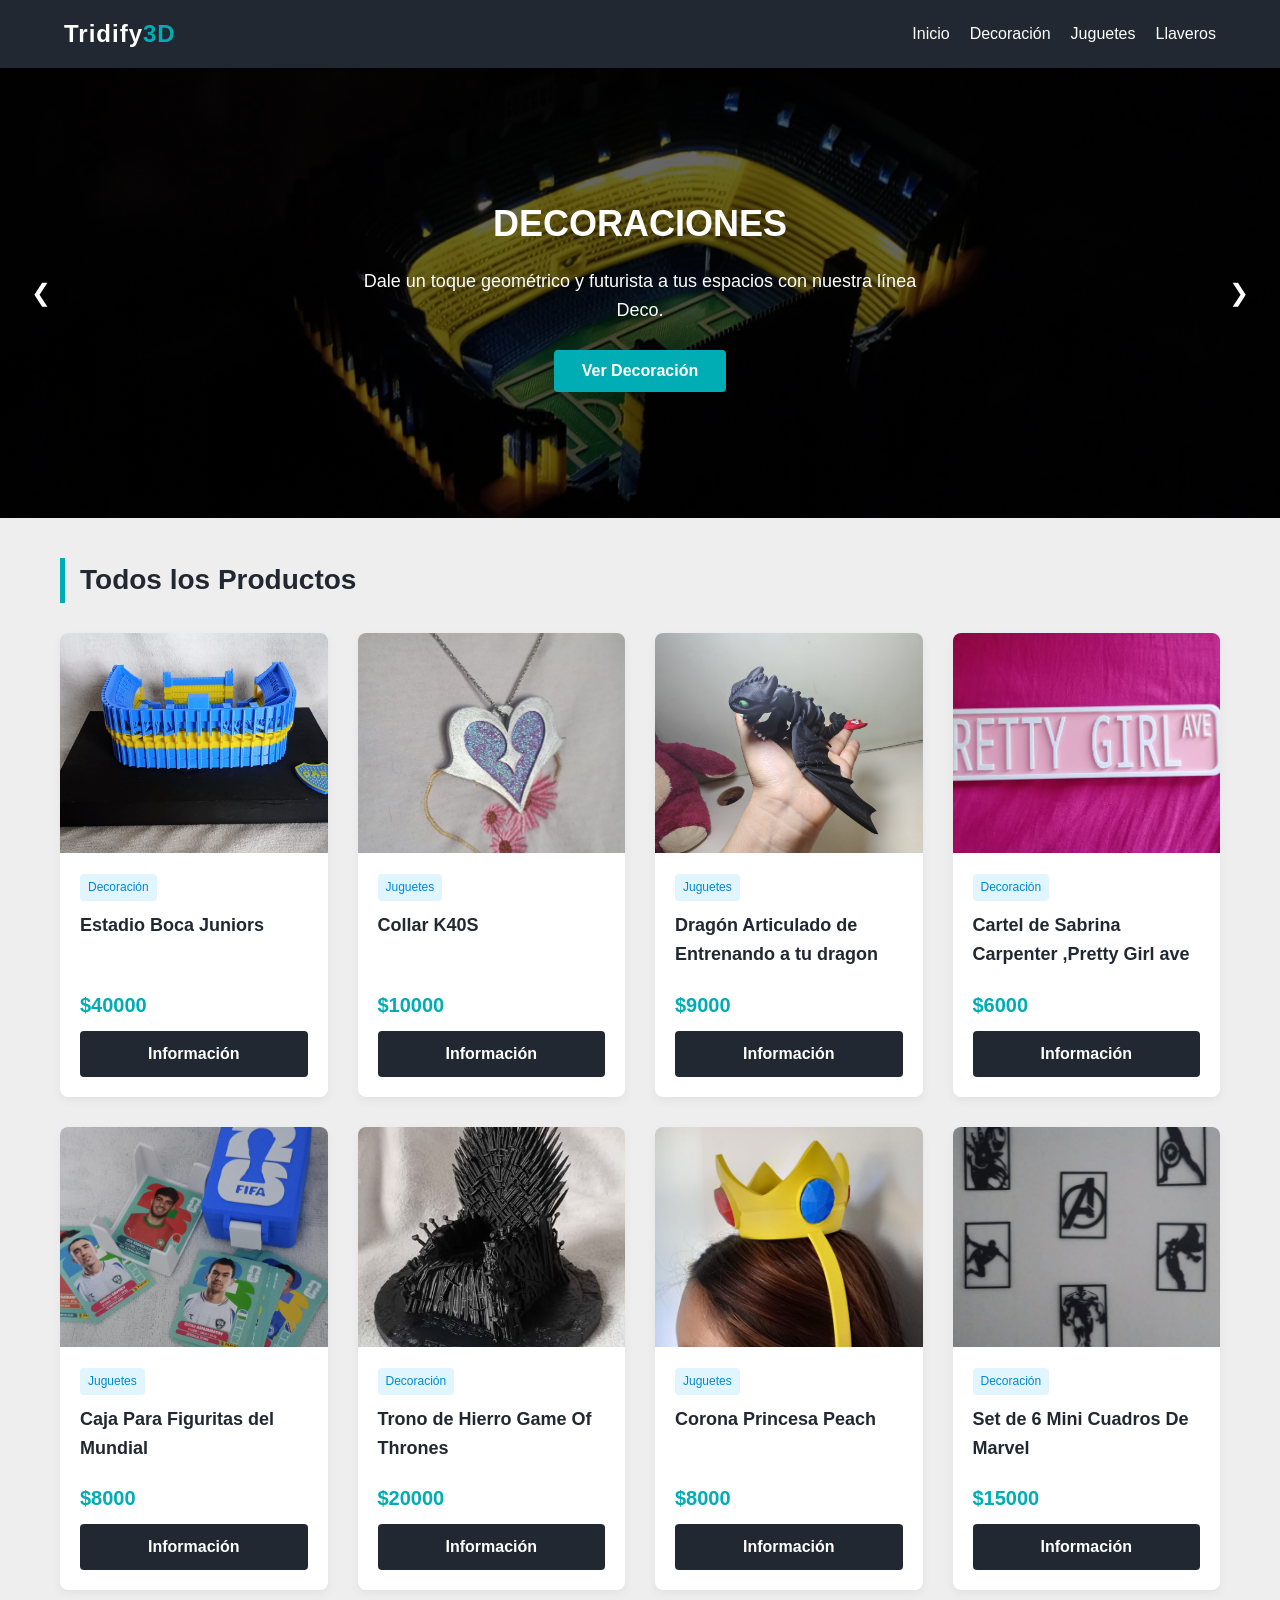
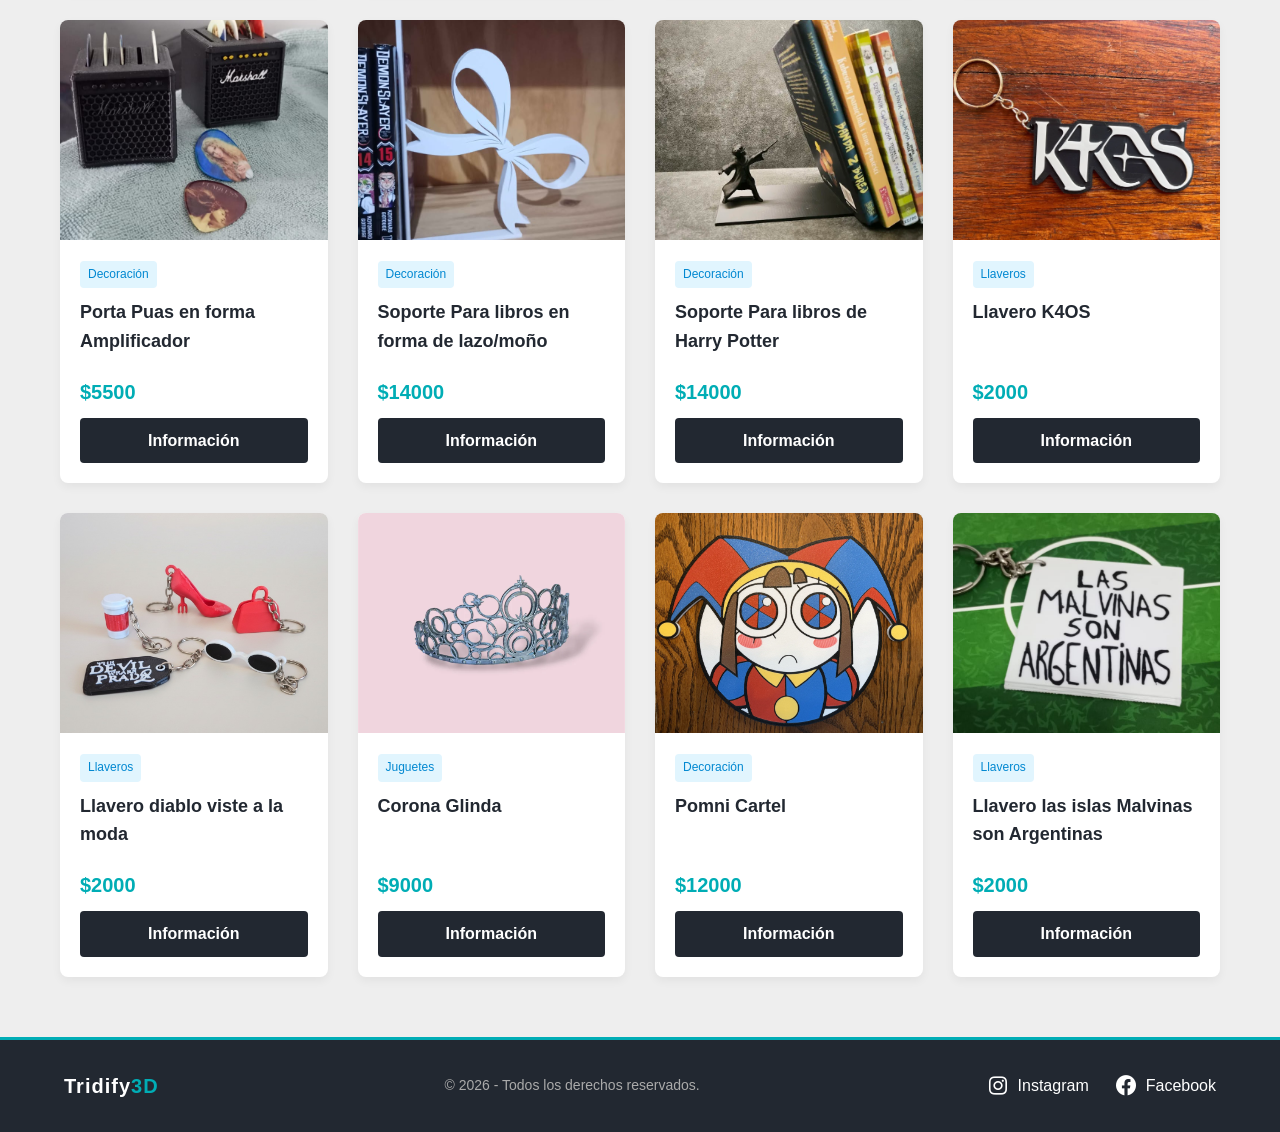
<file: index.html>
<!DOCTYPE html>
<html lang="es">
<head>
    <meta charset="UTF-8">
    <meta name="viewport" content="width=device-width, initial-scale=1.0">
    <title>Catálogo Impresiones 3D</title>
    <link rel="stylesheet" href="css/principal.css">
</head>
<body>

    <header class="navbar">
        <div class="logo">Tridify<span>3D</span></div>
        <button class="menu-toggle" id="mobile-menu-btn" aria-label="Abrir menú">☰</button>
        <ul class="nav-links" id="nav-links">
            <li><a href="#" onclick="filtrar('Todos')">Inicio</a></li>
            <li><a href="#" onclick="filtrar('Decoración')">Decoración</a></li>
            <li><a href="#" onclick="filtrar('Juguetes')">Juguetes</a></li>
            <li><a href="#" onclick="filtrar('Llaveros')">Llaveros</a></li>
                
            </li>
        </ul>
    </header>

    <section class="carousel-container">
        <div class="carousel-slider" id="carousel-slider">
            <div class="slide active" style="background-image: linear-gradient(rgba(0,0,0,0.6), rgba(0,0,0,0.6)), url('img/cancha6.jpeg');">
                <div class="slide-content">
                    <h2>Decoraciones</h2>
                    <p>Dale un toque geométrico y futurista a tus espacios con nuestra línea Deco.</p>
                    <button class="btn-slider" onclick="filtrar('Decoración')">Ver Decoración</button>
                </div>
            </div>
            <div class="slide" style="background-image: linear-gradient(rgba(0,0,0,0.6), rgba(0,0,0,0.6)), url('img/dragon3.jpg');">
                <div class="slide-content">
                    <h2>Juguetes</h2>
                    <p>Dragones, pulpos y figuras interactivas con máxima movilidad.</p>
                    <button class="btn-slider" onclick="filtrar('Juguetes')">Ver Juguetes</button>
                </div>
            </div>
            <div class="slide" style="background-image: linear-gradient(rgba(0,0,0,0.6), rgba(0,0,0,0.6)), url('img/visteALamoda.jpeg');">
                <div class="slide-content">
                    <h2>Llaveros por mayor</h2>
                    <p>Llaveros por mayor para destacar en los eventos o regalarle a tus amigos.</p>
                    <button class="btn-slider" onclick="filtrar('Llaveros')">Ver Llaveros</button>
                </div>
            </div>
        </div>
        <button class="carousel-control prev" onclick="cambiarSlide(-1)">&#10094;</button>
        <button class="carousel-control next" onclick="cambiarSlide(1)">&#10095;</button>
    </section>

    <main class="container">
        <h2 class="section-title" id="categoria-titulo">Todos los Productos</h2>
        <div class="product-grid" id="catalogo">
            </div>
    </main>
    <footer class="main-footer">
        <div class="footer-content">
            <p class="footer-logo">Tridify<span>3D</span></p>
            <p class="footer-text">&copy; 2026 - Todos los derechos reservados.</p>
            
            <div class="footer-socials">
                <a href="https://www.instagram.com/TU_USUARIO" target="_blank" rel="noopener noreferrer" class="social-link">
                    <i class='bx bxl-instagram'></i>
                    <span>Instagram</span>
                </a>
                
                <a href="https://www.facebook.com/profile.php?id=61585576570209" target="_blank" rel="noopener noreferrer" class="social-link">
                    <i class='bx bxl-facebook-circle'></i>
                    <span>Facebook</span>
                </a>
            </div>
        </div>
    </footer>
<link href='https://unpkg.com/boxicons@2.1.4/css/boxicons.min.css' rel='stylesheet'>
    <script src="js/script.js"></script>
</body>
</html>
</file>
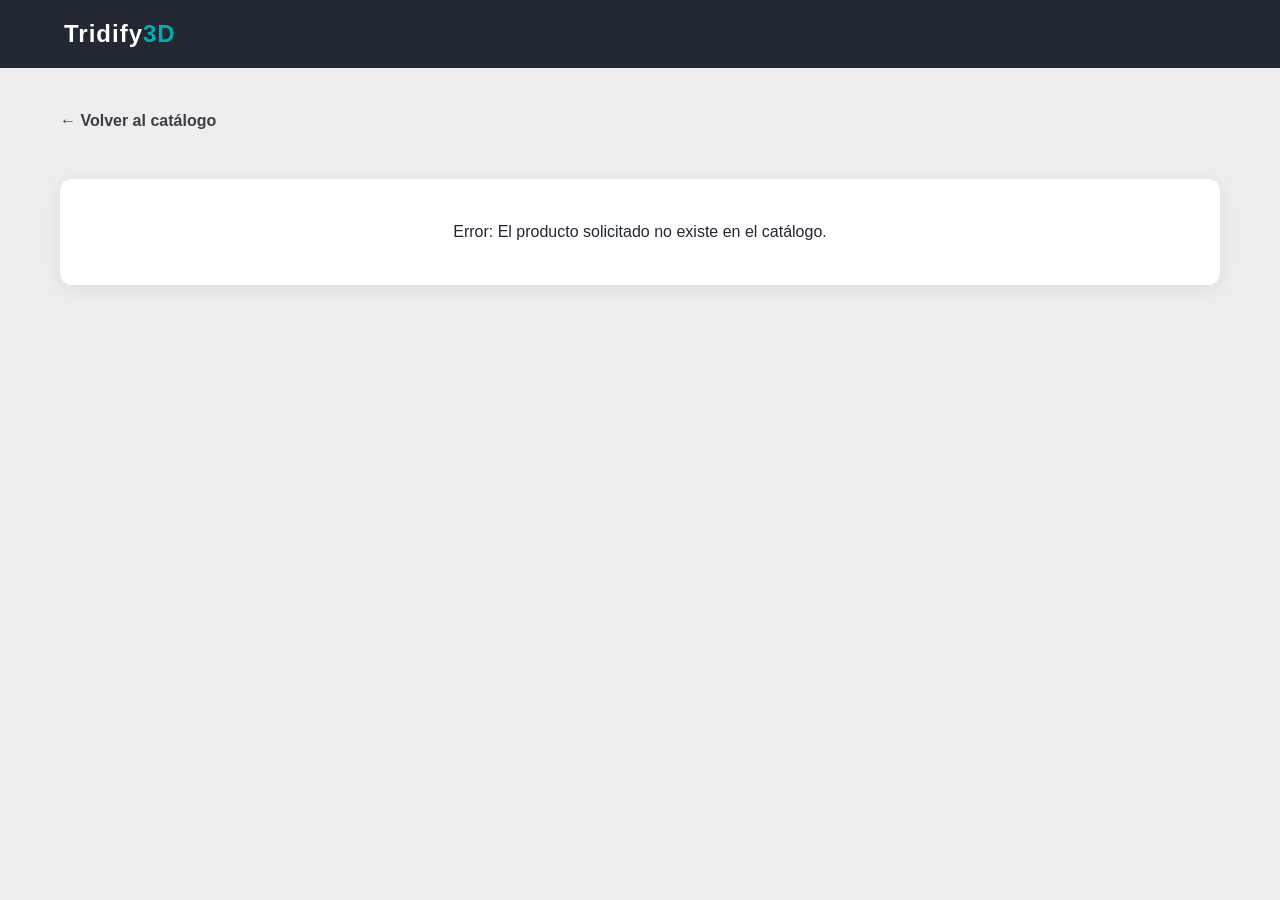
<file: producto.html>
<!DOCTYPE html>
<html lang="es">
<head>
    <meta charset="UTF-8">
    <meta name="viewport" content="width=device-width, initial-scale=1.0">
    <title>Detalle del Producto - Tridify3D</title>
    <link rel="stylesheet" href="css/principal.css">
</head>
<body>

    <header class="navbar">
        <a href="index.html" class="logo">Tridify<span>3D</span></a>
    </header>

    <main class="container">
        <a href="index.html" class="btn-back">← Volver al catálogo</a>
        
        <div class="product-detail-container">
            <div class="detail-carousel" id="slider-producto">
                <div class="carousel-slider" id="imagenes-container">
                    </div>
                <button class="carousel-control prev" id="btn-prev">&#10094;</button>
                <button class="carousel-control next" id="btn-next">&#10095;</button>
            </div>

            <div class="detail-info">
                <span class="tag" id="prod-cat">Categoría</span>
                <h1 id="prod-nombre">Nombre del Producto</h1>
                <p class="price" id="prod-precio">$0</p>
                <p id="prod-desc">Cargando descripción...</p>
                
                <a href="#" id="btn-wsp" class="btn-whatsapp" target="_blank">💬 Pedir por WhatsApp</a>
            </div>
        </div>
    </main>

    <script src="js/script.js"></script>
    
    <script>
        // Variables globales para el control del carrusel interno
        let fotoActual = 0;
        let totalFotos = 0;

        function cambiarFoto(direccion) {
            const fotos = document.querySelectorAll('#imagenes-container .slide');
            if (fotos.length === 0) return;
            
            fotos[fotoActual].classList.remove('active');
            fotoActual = (fotoActual + direccion + fotos.length) % fotos.length;
            fotos[fotoActual].classList.add('active');
        }

        // Ejecutar ni bien la página esté lista
        window.addEventListener('load', () => {
            const miTelefono = "62397827"; // Reemplaza con tu celular real con código de país

            // 1. Obtener el ID desde la URL
            const urlParams = new URLSearchParams(window.location.search);
            const prodId = parseInt(urlParams.get('id'));

            // 2. Verificar si la lista 'productos' existe y buscar el elemento
            if (typeof productos !== 'undefined' && productos.length > 0) {
                const prod = productos.find(p => p.id === prodId);

                if (prod) {
                    // 3. Reemplazar los textos fijos por los reales del producto
                    document.getElementById('prod-cat').innerText = prod.categoria;
                    document.getElementById('prod-nombre').innerText = prod.nombre;
                    document.getElementById('prod-precio').innerText = `$${prod.precio}`;
                    document.getElementById('prod-desc').innerText = prod.desc;

                    // 4. Limpiar contenedor e inyectar las imágenes del arreglo
                    const imgContainer = document.getElementById('imagenes-container');
                    imgContainer.innerHTML = ""; 
                    
                    prod.imagenes.forEach((imagenUrl, index) => {
                        const claseActiva = index === 0 ? 'slide active' : 'slide';
                        imgContainer.innerHTML += `
                            <div class="${claseActiva}">
                                <img src="${imagenUrl}" alt="${prod.nombre} - vista ${index + 1}">
                            </div>
                        `;
                    });
                    
                    totalFotos = prod.imagenes.length;

                    // Ocultar flechas si el producto solo tiene 1 foto
                    if (totalFotos <= 1) {
                        document.getElementById('btn-prev').style.display = 'none';
                        document.getElementById('btn-next').style.display = 'none';
                    } else {
                        // Asignar los eventos de click a las flechas del producto
                        document.getElementById('btn-prev').onclick = () => cambiarFoto(-1);
                        document.getElementById('btn-next').onclick = () => cambiarFoto(1);
                    }

                    // 5. Configurar el enlace personalizado de WhatsApp
                    const mensaje = encodeURIComponent(`¡Hola! Me interesa encargar este producto 3D:\n\n*Producto:* ${prod.nombre}\n*Categoría:* ${prod.categoria}\n*Precio:* $${prod.precio}\n\n¿Me podrías indicar los pasos a seguir?`);
                    document.getElementById('btn-wsp').href = `https://wa.me/${miTelefono}?text=${mensaje}`;
                    
                } else {
                    document.querySelector('.product-detail-container').innerHTML = "<p style='padding:40px; text-align:center; width:100%;'>Error: El producto solicitado no existe en el catálogo.</p>";
                }
            } else {
                document.querySelector('.product-detail-container').innerHTML = "<p style='padding:40px; text-align:center; width:100%;'>Error al cargar la base de datos de productos.</p>";
            }
        });
    </script>
</body>
</html>
</file>
<file: css/principal.css>
:root {
    --primary: #00adb5;
    --dark: #222831;
    --grey: #393e46;
    --light: #eeeeee;
    --white: #ffffff;
    --whatsapp: #25d366;
}

* { box-sizing: border-box; margin: 0; padding: 0; }
body { font-family: 'Segoe UI', Tahoma, Geneva, Verdana, sans-serif; background-color: var(--light); color: var(--dark); line-height: 1.6; }

/* NAVEGACIÓN */
.navbar { display: flex; justify-content: space-between; align-items: center; padding: 15px 5%; background-color: var(--dark); position: sticky; top: 0; z-index: 1000; }
.logo { color: var(--white); font-size: 24px; font-weight: bold; letter-spacing: 1px; text-decoration: none;}
.logo span { color: var(--primary); }
.menu-toggle { display: none; background: none; border: none; color: var(--white); font-size: 28px; cursor: pointer; }
.nav-links { display: flex; list-style: none; align-items: center; gap: 20px; }
.nav-links a { color: var(--white); text-decoration: none; font-weight: 500; transition: color 0.3s; }
.nav-links a:hover { color: var(--primary); }

/* MENU DESPLEGABLE */
.dropdown { position: relative; }
.dropdown-content { display: none; position: absolute; background-color: var(--dark); min-width: 180px; box-shadow: 0px 8px 16px rgba(0,0,0,0.2); border-radius: 4px; top: 100%; left: 0; }
.dropdown-content a { padding: 12px 16px; display: block; font-size: 14px; }
.dropdown-content a:hover { background-color: var(--grey); }
.dropdown:hover .dropdown-content { display: block; }

/* CARRUSEL GENERAL */
.carousel-container { position: relative; width: 100%; height: 450px; overflow: hidden; background-color: #000; }
.carousel-slider { width: 100%; height: 100%; }
.slide { position: absolute; top: 0; left: 0; width: 100%; height: 100%; background-size: cover; background-position: center; opacity: 0; transition: opacity 0.8s ease-in-out; display: flex; align-items: center; justify-content: center; text-align: center; }
.slide.active { opacity: 1; z-index: 1; }
.slide-content { color: var(--white); padding: 20px; max-width: 600px; z-index: 2; }
.slide-content h2 { font-size: 36px; margin-bottom: 15px; text-transform: uppercase; }
.slide-content p { font-size: 18px; margin-bottom: 25px; }
.btn-slider { background-color: var(--primary); color: var(--white); border: none; padding: 12px 28px; font-size: 16px; font-weight: bold; border-radius: 4px; cursor: pointer; transition: background 0.3s, transform 0.2s; }
.btn-slider:hover { background-color: #008f96; transform: scale(1.05); }
.carousel-control { position: absolute; top: 50%; transform: translateY(-50%); background: rgba(0,0,0,0.4); color: white; border: none; font-size: 24px; padding: 12px 16px; cursor: pointer; z-index: 10; border-radius: 50%; margin: 0 15px; }
.carousel-control:hover { background: rgba(0,0,0,0.8); }
.prev { left: 0; }
.next { right: 0; }

/* CUADRÍCULA DE PRODUCTOS */
.container { max-width: 1200px; margin: 40px auto; padding: 0 20px; }
.section-title { margin-bottom: 30px; font-size: 28px; border-left: 5px solid var(--primary); padding-left: 15px; }
.product-grid { display: grid; grid-template-columns: repeat(auto-fill, minmax(260px, 1fr)); gap: 30px; }
.card { background-color: var(--white); border-radius: 8px; overflow: hidden; box-shadow: 0 4px 10px rgba(0,0,0,0.05); transition: transform 0.3s; display: flex; flex-direction: column; }
.card:hover { transform: translateY(-5px); }
.card img { width: 100%; height: 220px; object-fit: cover; }
.card-body { padding: 20px; display: flex; flex-direction: column; flex-grow: 1; justify-content: space-between; }
.card-body h3 { font-size: 18px; margin-bottom: 10px; }
.tag { display: inline-block; background: #e1f5fe; color: #0288d1; padding: 4px 8px; font-size: 12px; border-radius: 4px; width: fit-content; margin-bottom: 10px; }
.price { font-size: 20px; font-weight: bold; color: var(--primary); margin: 10px 0; }
.btn-info { display: block; text-align: center; background-color: var(--dark); color: var(--white); text-decoration: none; padding: 10px; border-radius: 4px; font-weight: 600; transition: background 0.3s; }
.btn-info:hover { background-color: var(--primary); }

/* VISTA DETALLE DEL PRODUCTO */
.product-detail-container { display: flex; background: var(--white); border-radius: 12px; box-shadow: 0 4px 20px rgba(0,0,0,0.08); overflow: hidden; margin-top: 30px; }

/* Nuevo Carrusel exclusivo de fotos de producto */
.detail-carousel { flex: 1; position: relative; background: #000; min-height: 400px; }
.detail-carousel .slide img { width: 100%; height: 100%; object-fit: cover; }

.detail-info { flex: 1; padding: 40px; display: flex; flex-direction: column; justify-content: center; }
.detail-info h1 { font-size: 32px; margin-bottom: 15px; }
.detail-info .price { font-size: 28px; margin: 15px 0; }
.detail-info p { color: #555; margin-bottom: 25px; }

.btn-whatsapp { display: inline-block; text-align: center; background-color: var(--whatsapp); color: white; text-decoration: none; padding: 15px 30px; border-radius: 6px; font-size: 18px; font-weight: bold; box-shadow: 0 4px 10px rgba(37, 211, 102, 0.3); transition: background 0.3s, transform 0.2s; }
.btn-whatsapp:hover { background-color: #20ba56; transform: translateY(-2px); }
.btn-back { display: inline-block; margin-bottom: 15px; color: var(--grey); text-decoration: none; font-weight: bold; }

/* RESPONSIVO: CELULARES */
@media (max-width: 768px) {
    .menu-toggle { display: block; }
    .nav-links { display: none; flex-direction: column; position: absolute; top: 100%; left: 0; width: 100%; background-color: var(--dark); padding: 20px; gap: 15px; box-shadow: 0 4px 10px rgba(0,0,0,0.3); }
    .nav-links.active { display: flex; }
    .dropdown { width: 100%; text-align: center; }
    .dropdown-content { position: relative; width: 100%; box-shadow: none; background-color: var(--grey); margin-top: 5px; }
    .carousel-container { height: 320px; }
    .slide-content h2 { font-size: 24px; }
    .slide-content p { font-size: 14px; }

    /* Adaptación móvil del detalle */
    .product-detail-container { flex-direction: column; }
    .detail-carousel { min-height: 300px; }
    .detail-info { padding: 20px; }
}
.main-footer {
    background-color: var(--dark);
    color: var(--white);
    padding: 30px 5%;
    margin-top: 60px; /* Separa el footer del catálogo o del detalle */
    border-top: 3px solid var(--primary);
}

.footer-content {
    max-width: 1200px;
    margin: 0 auto;
    display: flex;
    justify-content: space-between;
    align-items: center;
    flex-wrap: wrap;
    gap: 20px;
}

.footer-logo {
    font-size: 20px;
    font-weight: bold;
    letter-spacing: 1px;
}

.footer-logo span {
    color: var(--primary);
}

.footer-text {
    font-size: 14px;
    color: #aaa;
}

.footer-socials {
    display: flex;
    gap: 25px;
}

.social-link {
    display: flex;
    align-items: center;
    gap: 8px;
    color: var(--white);
    text-decoration: none;
    font-weight: 500;
    font-size: 16px;
    transition: color 0.3s, transform 0.2s;
}

/* Tamaño de los logos de Boxicons */
.social-link i {
    font-size: 24px; 
}

/* Efecto al pasar el mouse por encima */
.social-link:hover {
    color: var(--primary);
    transform: translateY(-2px);
}

/* RESPONSIVO: Adaptación para Celulares */
@media (max-width: 768px) {
    .footer-content {
        flex-direction: column;
        text-align: center;
        gap: 15px;
    }
    
    .footer-socials {
        width: 100%;
        justify-content: center;
        gap: 30px; /* Más espacio entre redes para tocar fácil en pantallas táctiles */
    }
}
</file>
